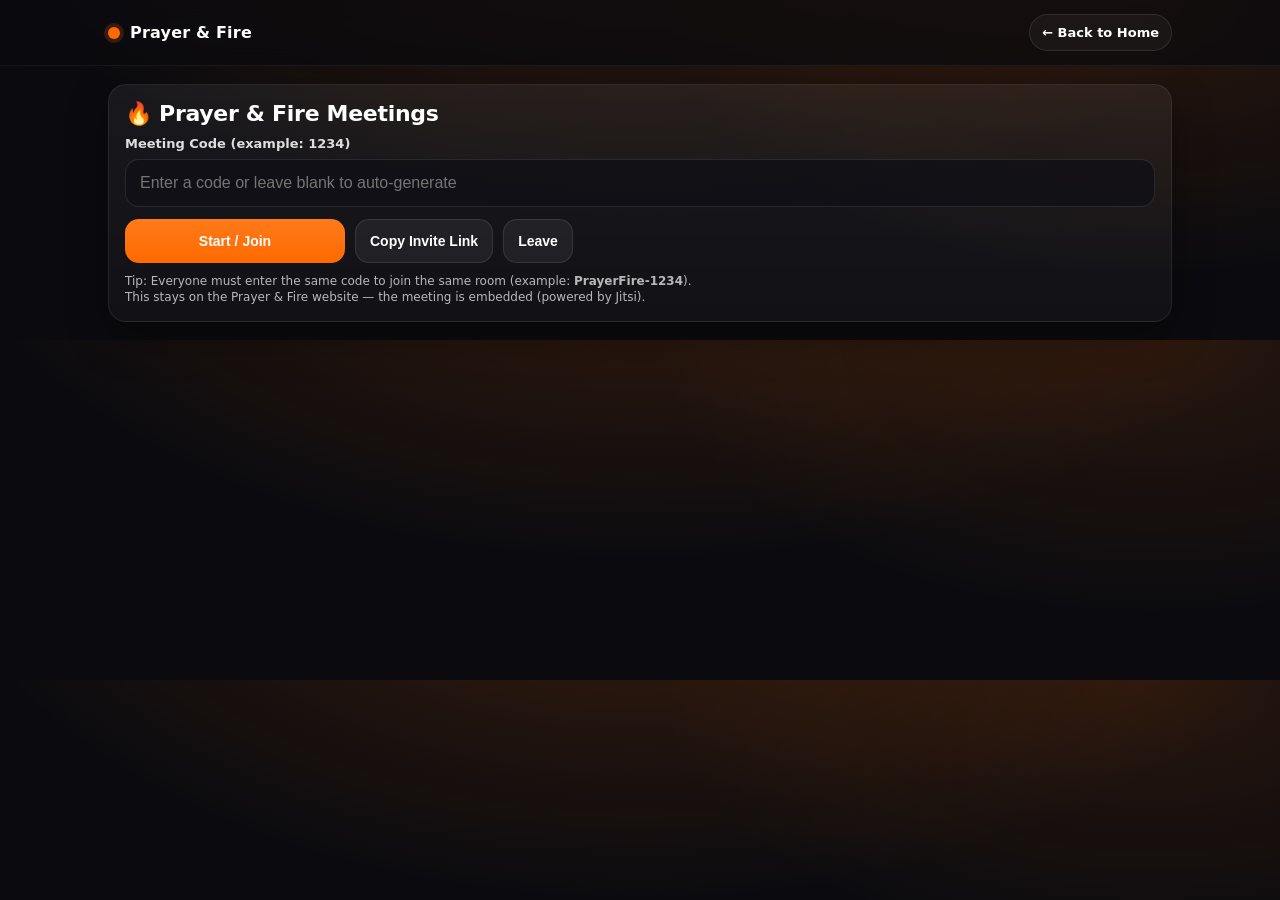
<file: meet.html>
<!doctype html>
<html lang="en">
<head>
  <meta charset="utf-8" />
  <meta name="viewport" content="width=device-width, initial-scale=1" />
  <title>Prayer & Fire – Meetings</title>
  <meta name="description" content="Prayer & Fire Meetings — free video meetings for the community." />
  <meta name="theme-color" content="#ff6a00" />

  <style>
    :root{
      --bg:#0b0b0f;
      --panel:#111118;
      --border:#24243a;
      --text:#ffffff;
      --muted:rgba(255,255,255,.72);
      --orange:#ff6a00;
      --orange2:#ff7a1a;
      --radius:18px;
      --shadow: 0 16px 40px rgba(0,0,0,.34);
    }
    *{ box-sizing:border-box; }
    body{
      margin:0;
      font-family: system-ui, -apple-system, Segoe UI, Roboto, Arial, sans-serif;
      background: radial-gradient(1200px 700px at 50% -200px, rgba(255,106,0,.22), transparent 60%),
                  radial-gradient(900px 500px at 90% 0px, rgba(255,106,0,.12), transparent 55%),
                  var(--bg);
      color:var(--text);
    }

    /* GitHub Pages path support */
    .topbar{
      position: sticky;
      top: 0;
      z-index: 10;
      background: rgba(11,11,15,.72);
      backdrop-filter: blur(10px);
      border-bottom: 1px solid rgba(255,255,255,.06);
    }
    .topbar-inner{
      max-width: 1100px;
      margin: 0 auto;
      padding: 14px 18px;
      display:flex;
      align-items:center;
      justify-content:space-between;
      gap:12px;
    }
    .brand{
      display:flex; align-items:center; gap:10px;
      text-decoration:none; color:var(--text);
      font-weight: 900; letter-spacing: .2px;
    }
    .dot{
      width:12px; height:12px; border-radius: 999px;
      background: var(--orange);
      box-shadow: 0 0 0 4px rgba(255,106,0,.18);
    }
    .navbtn{
      text-decoration:none;
      color: var(--text);
      border:1px solid rgba(255,255,255,.10);
      background: rgba(255,255,255,.04);
      padding: 10px 12px;
      border-radius: 999px;
      font-weight: 800;
      font-size: 13px;
      cursor:pointer;
    }

    .wrap{
      max-width:1100px;
      margin:0 auto;
      padding: 18px 18px 18px;
    }
    .card{
      border: 1px solid rgba(255,255,255,.08);
      background: linear-gradient(180deg, rgba(255,255,255,.06), rgba(255,255,255,.03));
      border-radius: var(--radius);
      padding: 16px;
      box-shadow: var(--shadow);
    }
    h1{
      margin:0 0 10px;
      font-size: 22px;
      letter-spacing: -0.3px;
    }

    label{
      display:block;
      font-size: 13px;
      font-weight: 800;
      margin: 10px 0 8px;
      color: rgba(255,255,255,.86);
    }
    input{
      width: 100%;
      padding: 14px 14px;
      border-radius: 14px;
      border: 1px solid rgba(255,255,255,.10);
      background: rgba(15,15,22,.75);
      color: var(--text);
      font-size: 16px;
      outline:none;
    }
    input:focus{
      border-color: rgba(255,106,0,.55);
      box-shadow: 0 0 0 4px rgba(255,106,0,.16);
    }

    .btnrow{
      display:flex;
      gap:10px;
      margin-top: 12px;
      flex-wrap: wrap;
    }
    .btn{
      border: 0;
      border-radius: 14px;
      padding: 12px 14px;
      font-weight: 900;
      font-size: 14px;
      cursor: pointer;
      display:inline-flex;
      align-items:center;
      justify-content:center;
      gap:10px;
      transition: transform .06s ease, filter .12s ease;
      user-select: none;
      min-height: 44px;
    }
    .btn:active{ transform: translateY(1px); }
    .btn-primary{
      background: linear-gradient(180deg, var(--orange2), var(--orange));
      color:#fff;
      min-width: 220px;
    }
    .btn-ghost{
      background: rgba(255,255,255,.06);
      border: 1px solid rgba(255,255,255,.10);
      color:#fff;
      font-weight: 800;
    }

    .meetWrap{
      display:none;
      margin-top: 14px;
      border-radius: var(--radius);
      overflow:hidden;
      border: 1px solid rgba(255,255,255,.08);
      background: rgba(0,0,0,.25);
      box-shadow: var(--shadow);
    }
    .meetTop{
      display:flex;
      align-items:center;
      justify-content: space-between;
      gap:10px;
      padding: 10px 12px;
      background: rgba(255,255,255,.04);
      border-bottom: 1px solid rgba(255,255,255,.08);
      font-weight: 800;
      font-size: 13px;
    }
    #meet{
      width:100%;
      height: calc(100vh - 220px);
      min-height: 540px;
      background: #000;
    }
    .smallnote{
      margin-top:10px;
      font-size:12px;
      color: rgba(255,255,255,.70);
      line-height:1.35;
    }
  </style>

  <script src="https://meet.jit.si/external_api.js"></script>
</head>

<body>
  <div class="topbar">
    <div class="topbar-inner">
      <a class="brand" id="homeLink" href="/">
        <span class="dot"></span>
        <span>Prayer &amp; Fire</span>
      </a>
      <a class="navbtn" id="backBtn" href="/">← Back to Home</a>
    </div>
  </div>

  <div class="wrap">
    <div class="card">
      <h1>🔥 Prayer &amp; Fire Meetings</h1>

      <label for="code">Meeting Code (example: 1234)</label>
      <input id="code" placeholder="Enter a code or leave blank to auto-generate" autocomplete="off" inputmode="text" />

      <div class="btnrow">
        <button class="btn btn-primary" type="button" onclick="startMeeting()">Start / Join</button>
        <button class="btn btn-ghost" type="button" onclick="copyLink()">Copy Invite Link</button>
        <button class="btn btn-ghost" type="button" onclick="leaveMeeting()">Leave</button>
      </div>

      <div class="smallnote">
        Tip: Everyone must enter the same code to join the same room (example: <b>PrayerFire-1234</b>).<br/>
        This stays on the Prayer &amp; Fire website — the meeting is embedded (powered by Jitsi).
      </div>
    </div>

    <div class="meetWrap" id="meetWrap">
      <div class="meetTop">
        <div id="roomLabel">Meeting</div>
        <button class="btn btn-ghost" type="button" onclick="leaveMeeting()" style="min-height:36px;padding:8px 10px;border-radius:12px;">End</button>
      </div>
      <div id="meet"></div>
    </div>
  </div>

<script>
  // GitHub Pages path support (same logic as your index)
  const isGithubPages = location.hostname.endsWith("github.io");
  const BASE = isGithubPages ? "/prayer-and-fire" : "";

  // Fix home/back links so it never feels like "leaving"
  const homeLink = document.getElementById("homeLink");
  const backBtn = document.getElementById("backBtn");
  if (homeLink) homeLink.href = BASE + "/";
  if (backBtn) backBtn.href = BASE + "/";

  let api = null;

  function clean(v){
    return (v || "")
      .trim()
      .replace(/\s+/g, "-")
      .replace(/[^a-zA-Z0-9-_]/g, "");
  }

  function buildRoom(){
    const input = document.getElementById("code").value;
    const code = clean(input);
    if (code.length >= 3) return "PrayerFire-" + code;
    return "PrayerFire-" + Date.now();
  }

  function meetingUrl(room){
    return "https://meet.jit.si/" + encodeURIComponent(room);
  }

  function startMeeting(){
    const room = buildRoom();

    document.getElementById("meetWrap").style.display = "block";
    document.getElementById("roomLabel").textContent = room;

    if (api) {
      try { api.dispose(); } catch(e) {}
      api = null;
      document.getElementById("meet").innerHTML = "";
    }

    api = new JitsiMeetExternalAPI("meet.jit.si", {
      roomName: room,
      parentNode: document.querySelector("#meet"),
      width: "100%",
      height: "100%",
      configOverwrite: {
        startWithAudioMuted: false,
        startWithVideoMuted: false
      },
      interfaceConfigOverwrite: {
        SHOW_JITSI_WATERMARK: false,
        SHOW_WATERMARK_FOR_GUESTS: false
      }
    });

    setTimeout(() => document.getElementById("meetWrap").scrollIntoView({ behavior: "smooth" }), 150);
  }

  async function copyLink(){
    const room = buildRoom();
    const url = meetingUrl(room);
    try {
      await navigator.clipboard.writeText(url);
      alert("Invite link copied:\n" + url);
    } catch (e) {
      prompt("Copy this invite link:", url);
    }
  }

  function leaveMeeting(){
    if (!api) {
      document.getElementById("meetWrap").style.display = "none";
      return;
    }
    try { api.executeCommand("hangup"); } catch(e) {}
    try { api.dispose(); } catch(e) {}
    api = null;
    document.getElementById("meet").innerHTML = "";
    document.getElementById("meetWrap").style.display = "none";
    window.scrollTo({ top: 0, behavior: "smooth" });
  }
</script>
</body>
</html>
</file>
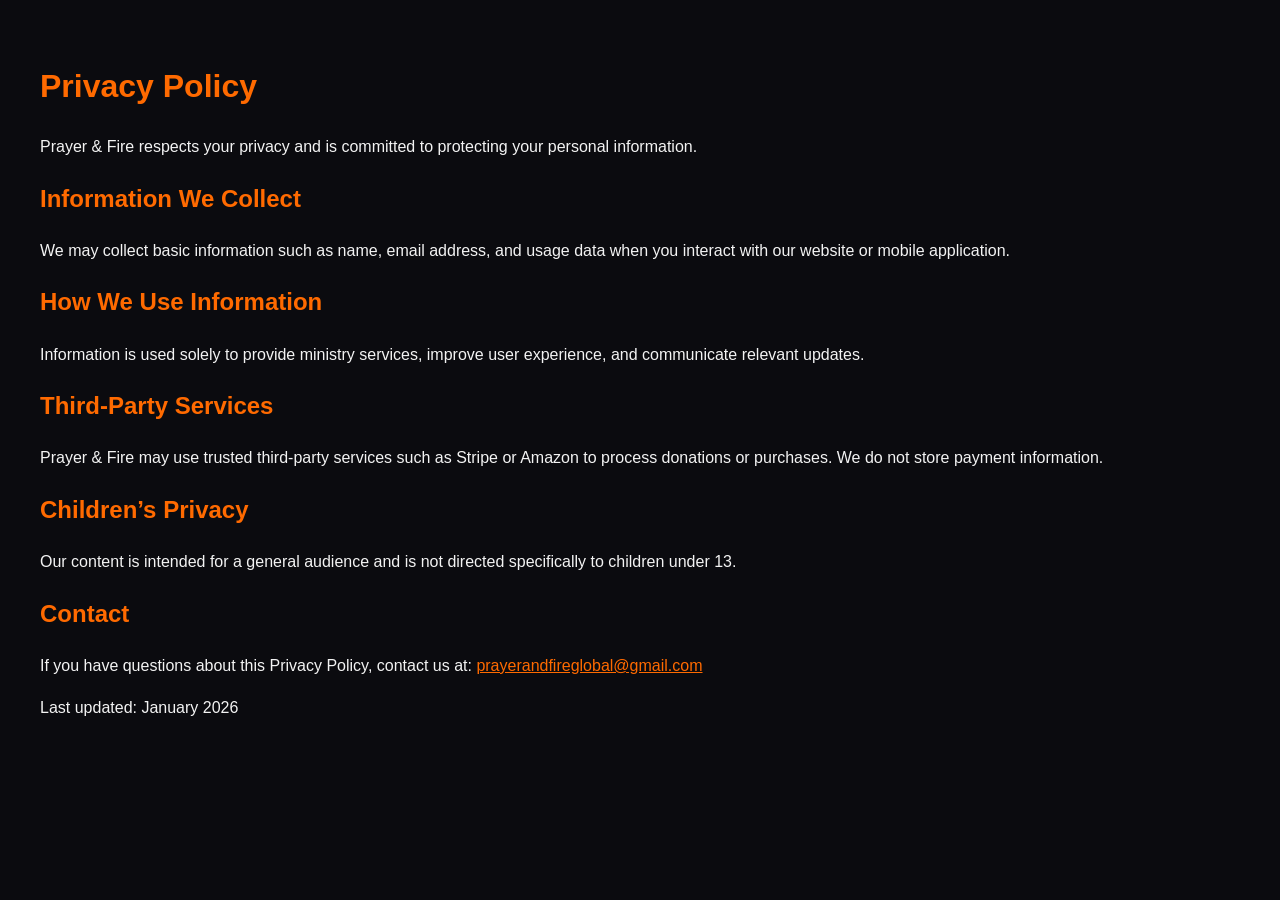
<file: privacy.html>
<!doctype html>
<html lang="en">
<head>
  <meta charset="utf-8">
  <title>Privacy Policy – Prayer & Fire</title>
  <meta name="viewport" content="width=device-width, initial-scale=1">
  <style>
    body{
      margin:0;
      font-family: Arial, sans-serif;
      background:#0b0b0f;
      color:#f3f3f3;
      line-height:1.6;
      padding:40px;
    }
    h1,h2{color:#ff6a00}
    a{color:#ff6a00}
  </style>
</head>
<body>

<h1>Privacy Policy</h1>

<p>Prayer & Fire respects your privacy and is committed to protecting your personal information.</p>

<h2>Information We Collect</h2>
<p>We may collect basic information such as name, email address, and usage data when you interact with our website or mobile application.</p>

<h2>How We Use Information</h2>
<p>Information is used solely to provide ministry services, improve user experience, and communicate relevant updates.</p>

<h2>Third-Party Services</h2>
<p>Prayer & Fire may use trusted third-party services such as Stripe or Amazon to process donations or purchases. We do not store payment information.</p>

<h2>Children’s Privacy</h2>
<p>Our content is intended for a general audience and is not directed specifically to children under 13.</p>

<h2>Contact</h2>
<p>If you have questions about this Privacy Policy, contact us at:
<a href="mailto:prayerandfireglobal@gmail.com">prayerandfireglobal@gmail.com</a></p>

<p>Last updated: January 2026</p>

</body>
</html>
</file>
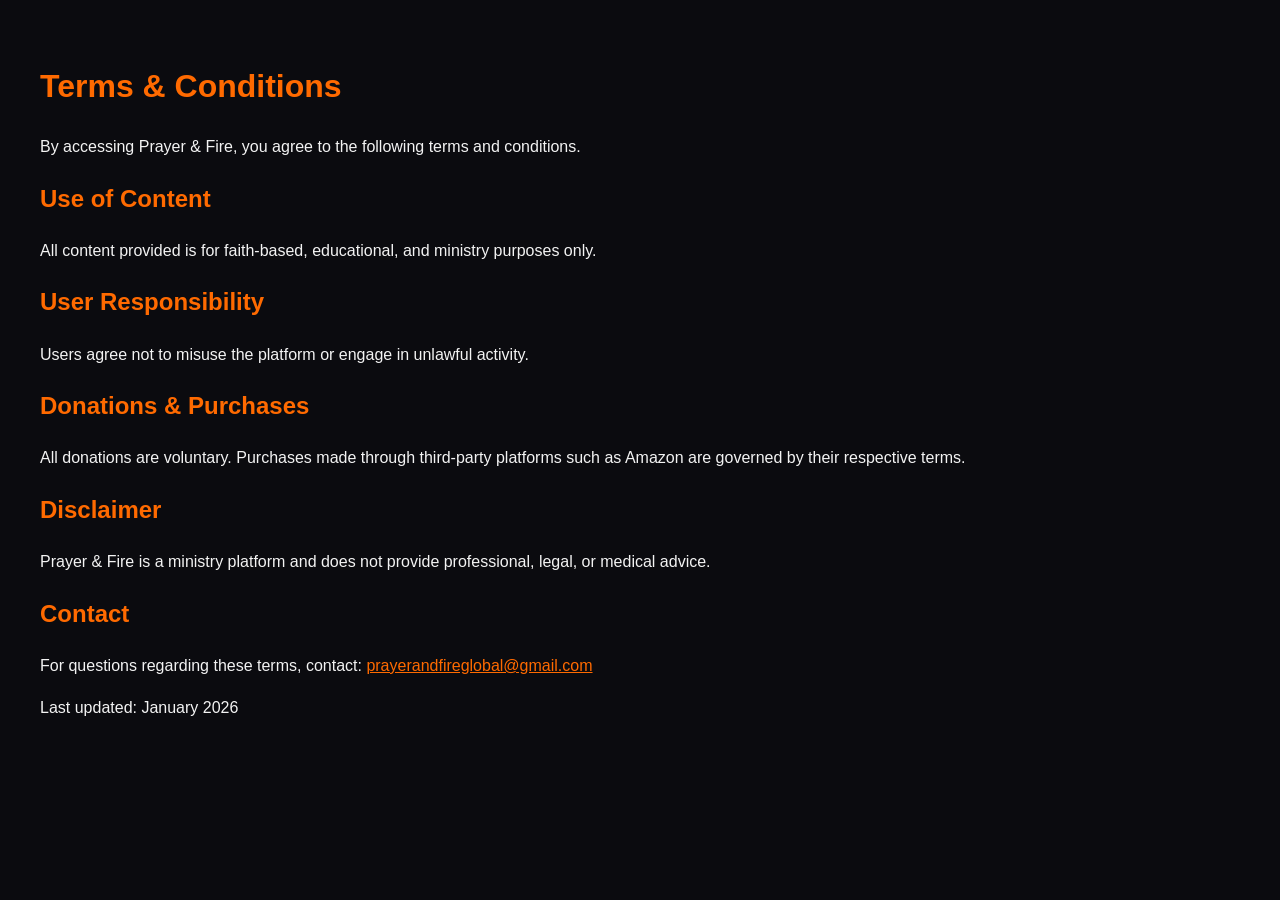
<file: terms.html>
<!doctype html>
<html lang="en">
<head>
  <meta charset="utf-8">
  <title>Terms & Conditions – Prayer & Fire</title>
  <meta name="viewport" content="width=device-width, initial-scale=1">
  <style>
    body{
      margin:0;
      font-family: Arial, sans-serif;
      background:#0b0b0f;
      color:#f3f3f3;
      line-height:1.6;
      padding:40px;
    }
    h1,h2{color:#ff6a00}
    a{color:#ff6a00}
  </style>
</head>
<body>

<h1>Terms & Conditions</h1>

<p>By accessing Prayer & Fire, you agree to the following terms and conditions.</p>

<h2>Use of Content</h2>
<p>All content provided is for faith-based, educational, and ministry purposes only.</p>

<h2>User Responsibility</h2>
<p>Users agree not to misuse the platform or engage in unlawful activity.</p>

<h2>Donations & Purchases</h2>
<p>All donations are voluntary. Purchases made through third-party platforms such as Amazon are governed by their respective terms.</p>

<h2>Disclaimer</h2>
<p>Prayer & Fire is a ministry platform and does not provide professional, legal, or medical advice.</p>

<h2>Contact</h2>
<p>For questions regarding these terms, contact:
<a href="mailto:prayerandfireglobal@gmail.com">prayerandfireglobal@gmail.com</a></p>

<p>Last updated: January 2026</p>

</body>
</html>
</file>
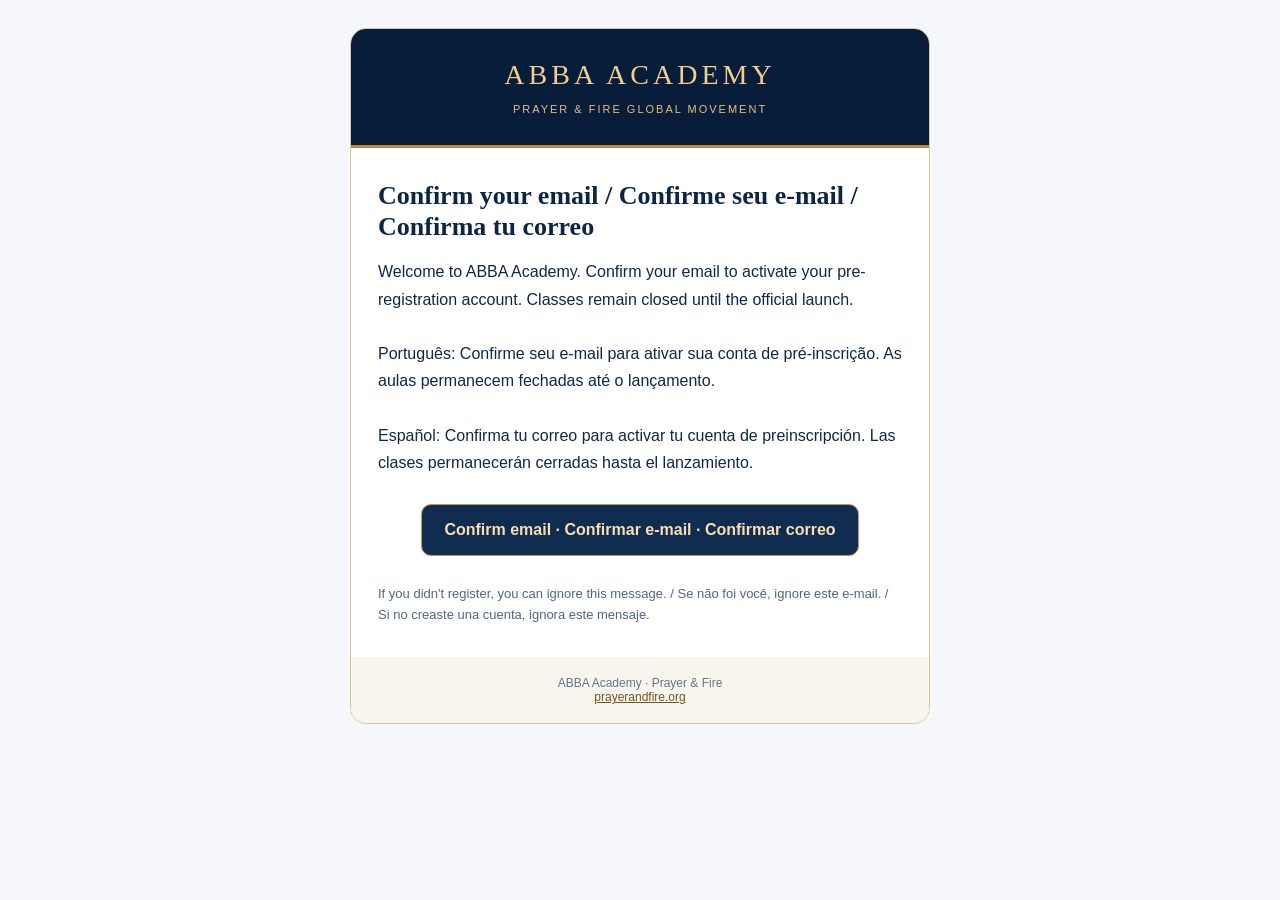
<file: ops/abba-auth-confirmation-email.html>
<!doctype html>
<html lang="en"><head><meta charset="UTF-8"><meta name="viewport" content="width=device-width,initial-scale=1"><title>Confirm your email · ABBA Academy</title></head>
<body style="margin:0;padding:28px 12px;background:#f5f7fb;font-family:Arial,Helvetica,sans-serif;color:#102747">
<table role="presentation" cellspacing="0" cellpadding="0" border="0" width="100%" style="max-width:580px;margin:0 auto;background:#fff;border:1px solid #d8c5a1;border-radius:16px;overflow:hidden">
<tr><td style="background:#081d3a;padding:30px 25px;text-align:center;border-bottom:3px solid #b98a43"><div style="font-family:Georgia,serif;font-size:28px;letter-spacing:4px;color:#f2ce8e">ABBA ACADEMY</div><div style="font-size:11px;letter-spacing:2px;color:#e4be81;margin-top:12px">PRAYER &amp; FIRE GLOBAL MOVEMENT</div></td></tr>
<tr><td style="padding:32px 27px"><h1 style="font-family:Georgia,serif;font-size:26px;line-height:1.2;color:#0c2546;margin:0 0 16px">Confirm your email / Confirme seu e-mail / Confirma tu correo</h1><p style="font-size:16px;line-height:1.7;margin:0 0 25px">Welcome to ABBA Academy. Confirm your email to activate your pre-registration account. Classes remain closed until the official launch.<br><br>Português: Confirme seu e-mail para ativar sua conta de pré-inscrição. As aulas permanecem fechadas até o lançamento.<br><br>Español: Confirma tu correo para activar tu cuenta de preinscripción. Las clases permanecerán cerradas hasta el lanzamiento.</p>
<p style="text-align:center;margin:28px 0"><a href="{{ .ConfirmationURL }}" style="display:inline-block;background:#102c50;color:#f8dfad;text-decoration:none;font-size:16px;font-weight:bold;padding:16px 22px;border:1px solid #c49b56;border-radius:10px">Confirm email · Confirmar e-mail · Confirmar correo</a></p>
<p style="font-size:13px;color:#53667b;line-height:1.6;margin:26px 0 0">If you didn't register, you can ignore this message. / Se não foi você, ignore este e-mail. / Si no creaste una cuenta, ignora este mensaje.</p></td></tr>
<tr><td style="background:#f8f5ef;padding:19px 26px;text-align:center;font-size:12px;color:#687489">ABBA Academy · Prayer &amp; Fire<br><a href="https://prayerandfire.org" style="color:#785421">prayerandfire.org</a></td></tr>
</table></body></html>
</file>
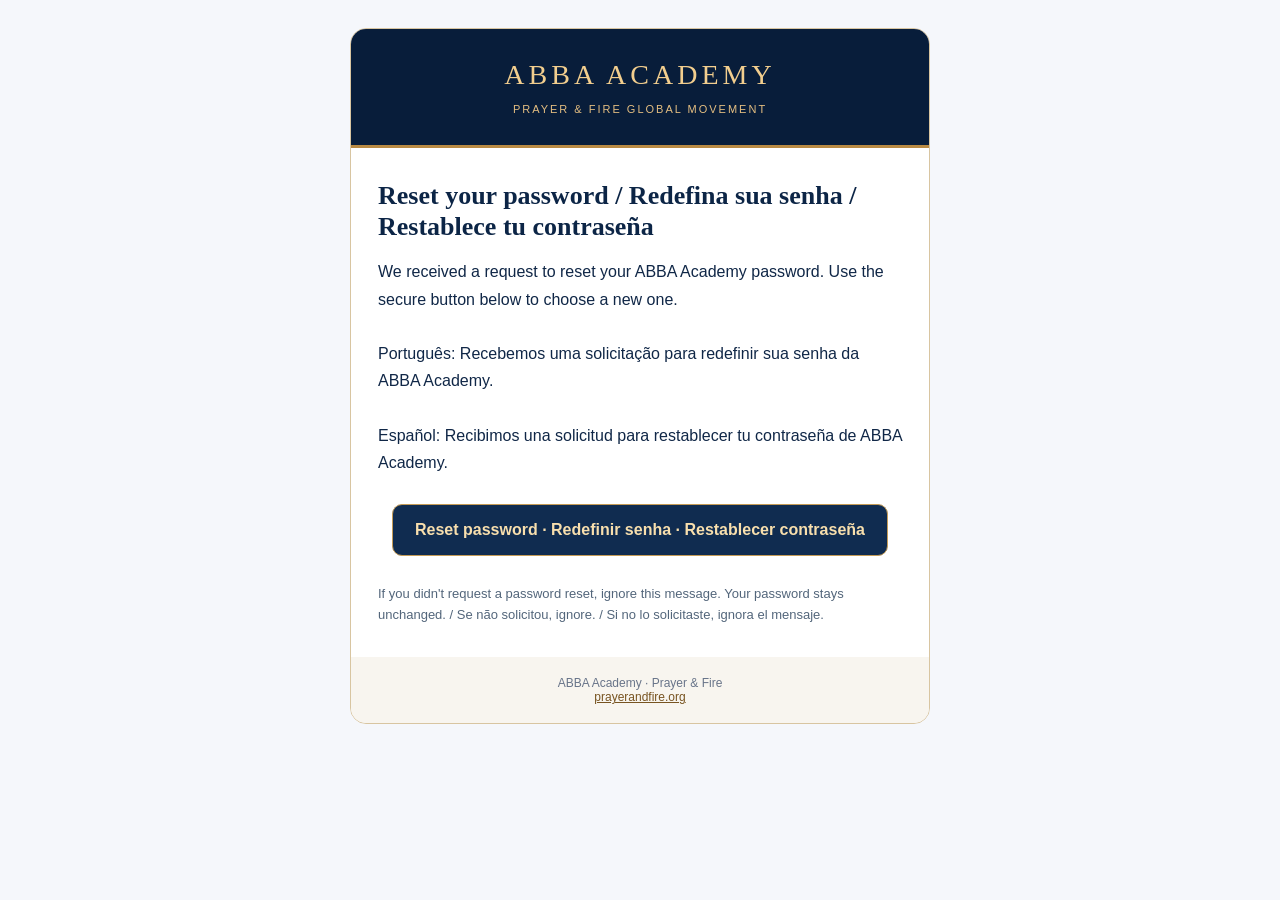
<file: ops/abba-auth-password-recovery-email.html>
<!doctype html>
<html lang="en"><head><meta charset="UTF-8"><meta name="viewport" content="width=device-width,initial-scale=1"><title>Reset password · ABBA Academy</title></head>
<body style="margin:0;padding:28px 12px;background:#f5f7fb;font-family:Arial,Helvetica,sans-serif;color:#102747">
<table role="presentation" cellspacing="0" cellpadding="0" border="0" width="100%" style="max-width:580px;margin:0 auto;background:#fff;border:1px solid #d8c5a1;border-radius:16px;overflow:hidden">
<tr><td style="background:#081d3a;padding:30px 25px;text-align:center;border-bottom:3px solid #b98a43"><div style="font-family:Georgia,serif;font-size:28px;letter-spacing:4px;color:#f2ce8e">ABBA ACADEMY</div><div style="font-size:11px;letter-spacing:2px;color:#e4be81;margin-top:12px">PRAYER &amp; FIRE GLOBAL MOVEMENT</div></td></tr>
<tr><td style="padding:32px 27px"><h1 style="font-family:Georgia,serif;font-size:26px;line-height:1.2;color:#0c2546;margin:0 0 16px">Reset your password / Redefina sua senha / Restablece tu contraseña</h1><p style="font-size:16px;line-height:1.7;margin:0 0 25px">We received a request to reset your ABBA Academy password. Use the secure button below to choose a new one.<br><br>Português: Recebemos uma solicitação para redefinir sua senha da ABBA Academy.<br><br>Español: Recibimos una solicitud para restablecer tu contraseña de ABBA Academy.</p>
<p style="text-align:center;margin:28px 0"><a href="{{ .ConfirmationURL }}" style="display:inline-block;background:#102c50;color:#f8dfad;text-decoration:none;font-size:16px;font-weight:bold;padding:16px 22px;border:1px solid #c49b56;border-radius:10px">Reset password · Redefinir senha · Restablecer contraseña</a></p>
<p style="font-size:13px;color:#53667b;line-height:1.6;margin:26px 0 0">If you didn't request a password reset, ignore this message. Your password stays unchanged. / Se não solicitou, ignore. / Si no lo solicitaste, ignora el mensaje.</p></td></tr>
<tr><td style="background:#f8f5ef;padding:19px 26px;text-align:center;font-size:12px;color:#687489">ABBA Academy · Prayer &amp; Fire<br><a href="https://prayerandfire.org" style="color:#785421">prayerandfire.org</a></td></tr>
</table></body></html>
</file>
